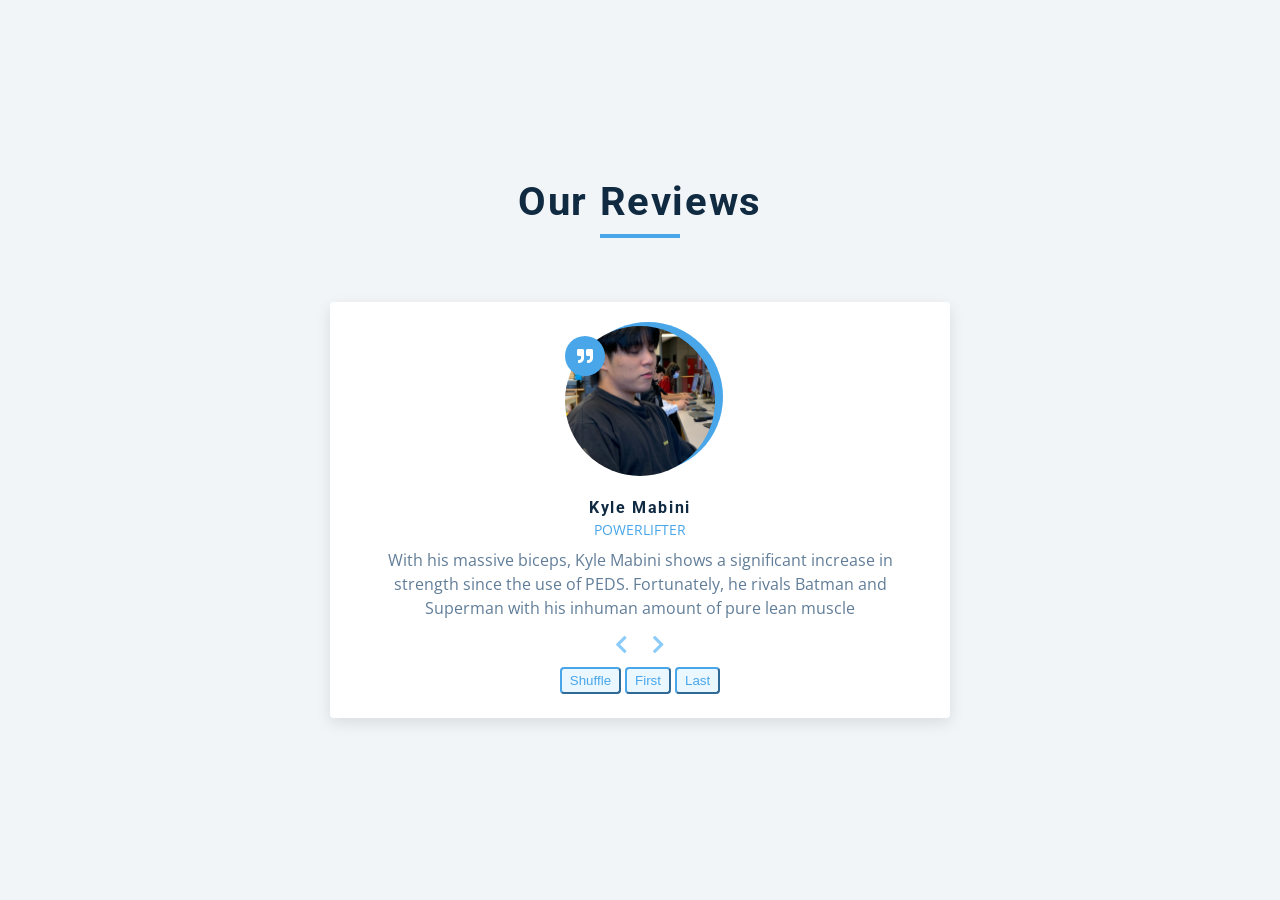
<file: 3rd Visual Studio Assignment/index.html>
<!DOCTYPE html>
<html lang="en">
  <head>
    <meta charset="UTF-8" />
    <meta name="viewport" content="width=device-width, initial-scale=1.0" />
    <title>Starter</title>
    <!-- font-awesome -->
    <link
      rel="stylesheet"
      href="https://cdnjs.cloudflare.com/ajax/libs/font-awesome/5.14.0/css/all.min.css"
    />

    <!-- styles -->
    <link rel="stylesheet" href="styles.css" />
  </head>
  <body>
    <main>
      <section class="container">
        <!-- title -->
        <div class="title">
          <h2>our reviews</h2>
          <div class="underline"></div>
        </div>
        <!-- review -->
        <article class="review">
          <div class="img-container">
            <img src="Image (1).jfif" id="person-img" alt="" />
          </div>
          <h4 id="author">Kyle Mabini</h4>
          <p id="job">ux designer</p>
          <p id="info">
            Lorem ipsum dolor sit amet consectetur adipisicing elit. Iusto
            asperiores debitis incidunt, eius earum ipsam cupiditate libero?
            Iste, doloremque nihil?
          </p>
          <!-- prev next buttons-->
          <div class="button-container">
            <button class="prev-btn">
              <i class="fas fa-chevron-left"></i>
            </button>
            <button class="next-btn">
              <i class="fas fa-chevron-right"></i>
            </button>
          </div>
          <!-- All Buttons -->
          <button class="random-btn">Shuffle</button>
          <button class="First-btn">First</button>
          <button class="Last-btn">Last</button>
        </article>
      </section>
    </main>
    <!-- javascript -->
    <script src="app.js"></script>
  </body>
</html>
</file>
<file: 3rd Visual Studio Assignment/styles.css>
/*
=============== 
Fonts
===============
*/
@import url("https://fonts.googleapis.com/css?family=Open+Sans|Roboto:400,700&display=swap");

/*
=============== 
Variables
===============
*/

:root {
  /* dark shades of primary color*/
  --clr-primary-1: hsl(205, 86%, 17%);
  --clr-primary-2: hsl(205, 77%, 27%);
  --clr-primary-3: hsl(205, 72%, 37%);
  --clr-primary-4: hsl(205, 63%, 48%);
  /* primary/main color */
  --clr-primary-5: hsl(205, 78%, 60%);
  /* lighter shades of primary color */
  --clr-primary-6: hsl(205, 89%, 70%);
  --clr-primary-7: hsl(205, 90%, 76%);
  --clr-primary-8: hsl(205, 86%, 81%);
  --clr-primary-9: hsl(205, 90%, 88%);
  --clr-primary-10: hsl(205, 100%, 96%);
  /* darkest grey - used for headings */
  --clr-grey-1: hsl(209, 61%, 16%);
  --clr-grey-2: hsl(211, 39%, 23%);
  --clr-grey-3: hsl(209, 34%, 30%);
  --clr-grey-4: hsl(209, 28%, 39%);
  /* grey used for paragraphs */
  --clr-grey-5: hsl(210, 22%, 49%);
  --clr-grey-6: hsl(209, 23%, 60%);
  --clr-grey-7: hsl(211, 27%, 70%);
  --clr-grey-8: hsl(210, 31%, 80%);
  --clr-grey-9: hsl(212, 33%, 89%);
  --clr-grey-10: hsl(210, 36%, 96%);
  --clr-white: #fff;
  --clr-red-dark: hsl(360, 67%, 44%);
  --clr-red-light: hsl(360, 71%, 66%);
  --clr-green-dark: hsl(125, 67%, 44%);
  --clr-green-light: hsl(125, 71%, 66%);
  --clr-black: #222;
  --ff-primary: "Roboto", sans-serif;
  --ff-secondary: "Open Sans", sans-serif;
  --transition: all 0.3s linear;
  --spacing: 0.1rem;
  --radius: 0.25rem;
  --light-shadow: 0 5px 15px rgba(0, 0, 0, 0.1);
  --dark-shadow: 0 5px 15px rgba(0, 0, 0, 0.2);
  --max-width: 1170px;
  --fixed-width: 620px;
}
/*
=============== 
Global Styles
===============
*/

*,
::after,
::before {
  margin: 0;
  padding: 0;
  box-sizing: border-box;
}
body {
  font-family: var(--ff-secondary);
  background: var(--clr-grey-10);
  color: var(--clr-grey-1);
  line-height: 1.5;
  font-size: 0.875rem;
}
ul {
  list-style-type: none;
}
a {
  text-decoration: none;
}
h1,
h2,
h3,
h4 {
  letter-spacing: var(--spacing);
  text-transform: capitalize;
  line-height: 1.25;
  margin-bottom: 0.75rem;
  font-family: var(--ff-primary);
}
h1 {
  font-size: 3rem;
}
h2 {
  font-size: 2rem;
}
h3 {
  font-size: 1.25rem;
}
h4 {
  font-size: 0.875rem;
}
p {
  margin-bottom: 1.25rem;
  color: var(--clr-grey-5);
}
@media screen and (min-width: 800px) {
  h1 {
    font-size: 4rem;
  }
  h2 {
    font-size: 2.5rem;
  }
  h3 {
    font-size: 1.75rem;
  }
  h4 {
    font-size: 1rem;
  }
  body {
    font-size: 1rem;
  }
  h1,
  h2,
  h3,
  h4 {
    line-height: 1;
  }
}
/*  global classes */

/* section */
.section {
  padding: 5rem 0;
}

.section-center {
  width: 90vw;
  margin: 0 auto;
  max-width: 1170px;
}
@media screen and (min-width: 992px) {
  .section-center {
    width: 95vw;
  }
}
main {
  min-height: 100vh;
  display: grid;
  place-items: center;
}

/*
=============== 
Reviews
===============
*/
main {
  min-height: 100vh;
  display: grid;
  place-items: center;
}
.title {
  text-align: center;
  margin-bottom: 4rem;
}
.underline {
  height: 0.25rem;
  width: 5rem;
  background: var(--clr-primary-5);
  margin-left: auto;
  margin-right: auto;
}
.container {
  width: 80vw;
  max-width: var(--fixed-width);
}
.review {
  background: var(--clr-white);
  padding: 1.5rem 2rem;
  border-radius: var(--radius);
  box-shadow: var(--light-shadow);
  transition: var(--transition);
  text-align: center;
}
.review:hover {
  box-shadow: var(--dark-shadow);
}
.img-container {
  position: relative;
  width: 150px;
  height: 150px;
  border-radius: 50%;
  margin: 0 auto;
  margin-bottom: 1.5rem;
}
#person-img {
  width: 100%;
  display: block;
  height: 100%;
  object-fit: cover;
  border-radius: 50%;
  position: relative;
}
.img-container::after {
  font-family: "Font Awesome 5 Free";
  font-weight: 900;
  content: "\f10e";
  position: absolute;
  top: 0;
  left: 0;
  width: 2.5rem;
  height: 2.5rem;
  display: grid;
  place-items: center;
  border-radius: 50%;
  transform: translateY(25%);
  background: var(--clr-primary-5);
  color: var(--clr-white);
}
.img-container::before {
  content: "";
  width: 100%;
  height: 100%;
  background: var(--clr-primary-5);
  position: absolute;
  top: -0.25rem;
  right: -0.5rem;
  border-radius: 50%;
}
#author {
  margin-bottom: 0.25rem;
}
#job {
  margin-bottom: 0.5rem;
  text-transform: uppercase;
  color: var(--clr-primary-5);
  font-size: 0.85rem;
}
#info {
  margin-bottom: 0.75rem;
}
.prev-btn,
.next-btn {
  color: var(--clr-primary-7);
  font-size: 1.25rem;
  background: transparent;
  border-color: transparent;
  margin: 0 0.5rem;
  transition: var(--transition);
  cursor: pointer;
}
.prev-btn:hover,
.next-btn:hover {
  color: var(--clr-primary-5);
}
.random-btn {
  margin-top: 0.5rem;
  background: var(--clr-primary-10);
  color: var(--clr-primary-5);
  padding: 0.25rem 0.5rem;
  text-transform: capitalize;
  border-radius: var(--radius);
  transition: var(--transition);
  border-color: var(--clr-primary-5);
  cursor: pointer;
}
.random-btn:hover {
  background: var(--clr-primary-5);
  color: var(--clr-primary-1);
}
.First-btn:hover {
  background: var(--clr-primary-5);
  color: var(--clr-primary-1);
}.Last-btn:hover {
  background: var(--clr-primary-5);
  color: var(--clr-primary-1);
}
.First-btn {
  margin-top: 0.5rem;
  background: var(--clr-primary-10);
  color: var(--clr-primary-5);
  padding: 0.25rem 0.5rem;
  text-transform: capitalize;
  border-radius: var(--radius);
  transition: var(--transition);
  border-color: var(--clr-primary-5);
  cursor: pointer;
}
.Last-btn {
  margin-top: 0.5rem;
  background: var(--clr-primary-10);
  color: var(--clr-primary-5);
  padding: 0.25rem 0.5rem;
  text-transform: capitalize;
  border-radius: var(--radius);
  transition: var(--transition);
  border-color: var(--clr-primary-5);
  cursor: pointer;
}
</file>
